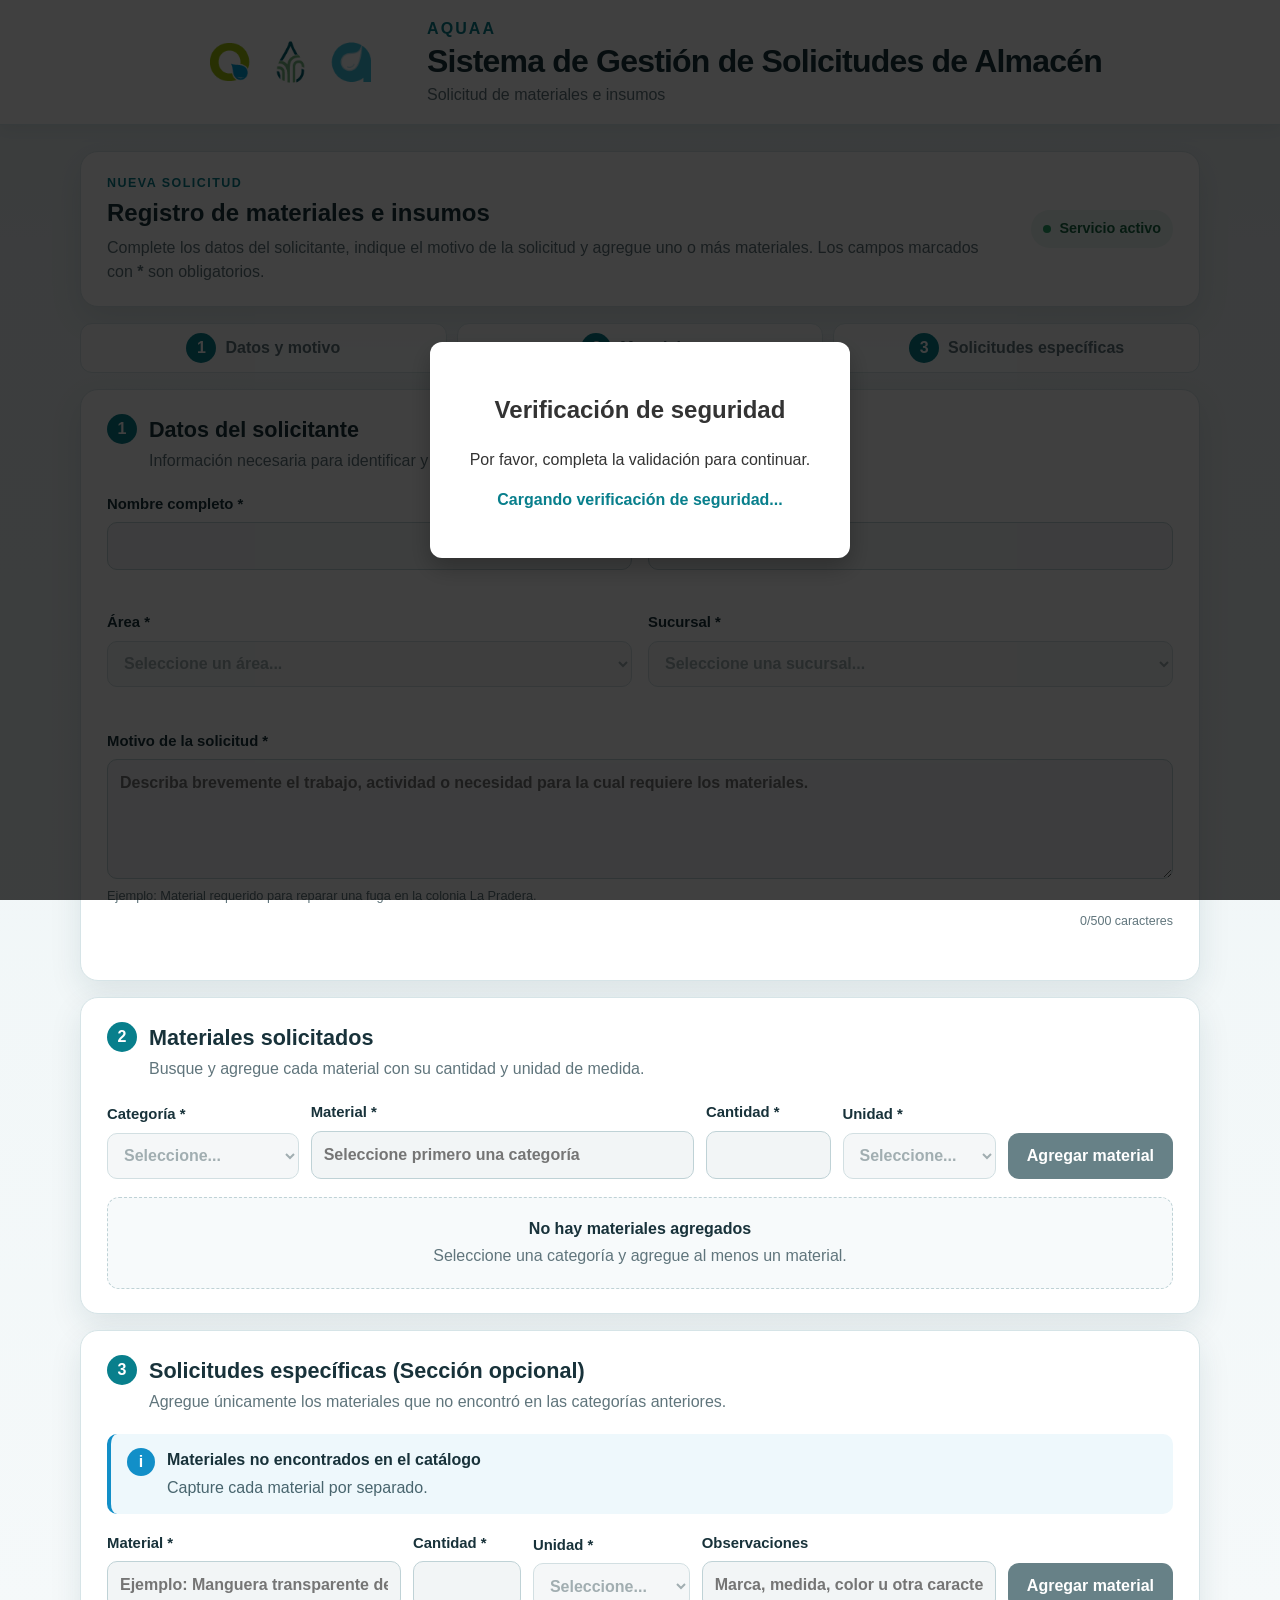
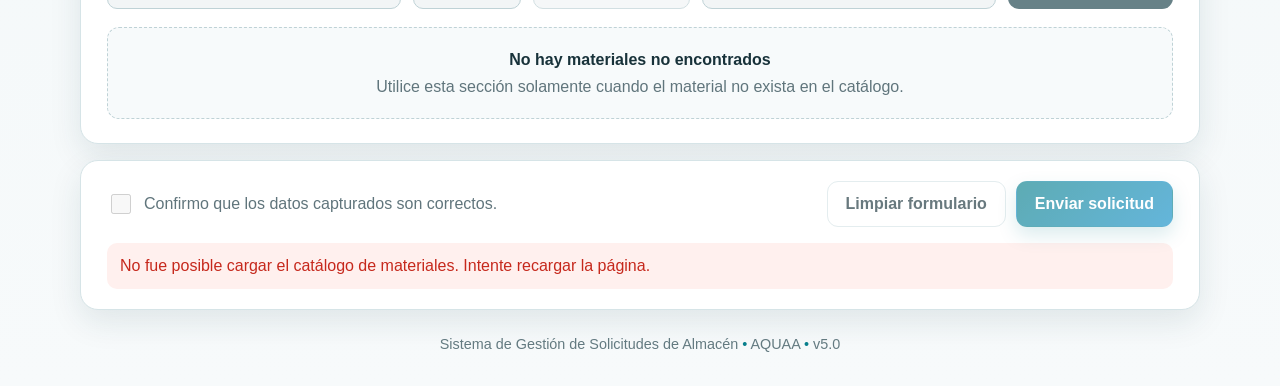
<file: index.html>
<!doctype html>
<html lang="es-MX">
<head>
  <meta charset="utf-8">
  <meta name="viewport" content="width=device-width, initial-scale=1">
  <meta name="author" content="David Andrés Serrano Ortiz">
  <meta name="description" content="Sistema de Gestión de Solicitudes de Almacén de AQUAA">
  <meta name="robots" content="noindex, nofollow">
  <meta name="theme-color" content="#087f8c">

  <title>SGSA | AQUAA</title>

  <link rel="icon" type="image/png" href="img/LOGO-AQUAA.png">
  <link rel="stylesheet" href="styles.css">

  <!-- 1. Carga del script oficial de Cloudflare Turnstile -->
  <script src="https://challenges.cloudflare.com/turnstile/v0/api.js" async defer></script>

</head>
<body>

<!-- MODAL EMERGENTE -->
<div id="captchaOverlay" class="captcha-overlay">
  <div class="captcha-card">
    <h2>Verificación de seguridad</h2>
    <p>Por favor, completa la validación para continuar.</p>

    <!-- Widget Cloudflare Turnstile -->
    <div class="cf-turnstile" 
        data-sitekey="0x4AAAAAAEGXNq1w_tDjES0H" 
        data-callback="alCompletarTurnstile"
        data-expired-callback="alExpirarTurnstile"
        data-error-callback="alErrorTurnstile"
        data-retry="auto"
        data-retry-interval="5000">
    </div>

    <!-- Indicador de estado dinámico -->
    <p id="captchaStatus" style="margin-top: 15px; font-weight: bold; color: #087f8c; min-height: 20px;"></p>
  </div>
</div>

  <a class="skip-link" href="#solicitud">Ir al formulario</a>

  <header class="site-header">
    <div class="header-inner">
      <img
        class="institutional-logo"
        src="img/logo-institucional-aquaa.png"
        alt="Logotipos institucionales de AQUAA">

      <div class="header-copy">
        <p class="brand-label">AQUAA</p>
        <h1>Sistema de Gestión de Solicitudes de Almacén</h1>
        <p>Solicitud de materiales e insumos</p>
      </div>
    </div>
  </header>

  <main class="page-shell" id="solicitud">

    <section class="intro-panel" aria-labelledby="intro-title">
      <div>
        <p class="eyebrow">Nueva solicitud</p>
        <h2 id="intro-title">Registro de materiales e insumos</h2>
        <p>
          Complete los datos del solicitante, indique el motivo de la solicitud
          y agregue uno o más materiales. Los campos marcados con
          <strong>*</strong> son obligatorios.
        </p>
      </div>

      <span class="status-badge" aria-label="Servicio activo">
        <span aria-hidden="true"></span>
        Servicio activo
      </span>
    </section>

    <ol class="steps" aria-label="Etapas de la solicitud">
      <li><span>1</span>Datos y motivo</li>
      <li><span>2</span>Materiales</li>
      <li><span>3</span>Solicitudes específicas</li>
    </ol>

    <form id="requestForm" novalidate>

      <section class="form-card" aria-labelledby="step1-title">
        <header class="section-header">
          <span class="step-number" aria-hidden="true">1</span>
          <div>
            <h2 id="step1-title">Datos del solicitante</h2>
            <p>Información necesaria para identificar y dar seguimiento a la solicitud.</p>
          </div>
        </header>

        <div class="form-grid two-columns">
          <label class="field" for="fullName">
            <span>Nombre completo *</span>
            <input
              id="fullName"
              name="fullName"
              type="text"
              maxlength="150"
              autocomplete="name"
              required>
            <small class="field-error" data-error-for="fullName"></small>
          </label>

          <label class="field" for="email">
            <span>Correo electrónico *</span>
            <input
              id="email"
              name="email"
              type="email"
              maxlength="200"
              autocomplete="email"
              inputmode="email"
              required>
            <small class="field-error" data-error-for="email"></small>
          </label>

          <label class="field" for="area">
            <span>Área *</span>
            <select id="area" name="area" required>
              <option value="">Seleccione un área...</option>
            </select>
            <small class="field-error" data-error-for="area"></small>
          </label>

          <label class="field" for="branch">
            <span>Sucursal *</span>
            <select id="branch" name="branch" required>
              <option value="">Seleccione una sucursal...</option>
            </select>
            <small class="field-error" data-error-for="branch"></small>
          </label>
        </div>

        <label class="field request-reason" for="reason">
          <span>Motivo de la solicitud *</span>
          <textarea
            id="reason"
            name="reason"
            rows="4"
            maxlength="500"
            required
            aria-describedby="reasonHelp reasonCount"
            placeholder="Describa brevemente el trabajo, actividad o necesidad para la cual requiere los materiales."></textarea>

          <small id="reasonHelp" class="field-help">
            Ejemplo: Material requerido para reparar una fuga en la colonia La Pradera.
          </small>

          <small id="reasonCount" class="character-count">
            <span id="reasonCountValue">0</span>/500 caracteres
          </small>

          <small class="field-error" data-error-for="reason"></small>
        </label>
      </section>

      <section class="form-card" aria-labelledby="step2-title">
        <header class="section-header">
          <span class="step-number" aria-hidden="true">2</span>
          <div>
            <h2 id="step2-title">Materiales solicitados</h2>
            <p>Busque y agregue cada material con su cantidad y unidad de medida.</p>
          </div>
        </header>

        <div class="material-grid">
          <label class="field" for="category">
            <span>Categoría *</span>
            <select id="category" name="category">
              <option value="">Seleccione...</option>
            </select>
          </label>

          <label class="field product-search-field" for="productSearch">
            <span>Material *</span>
            <input
              id="productSearch"
              name="productSearch"
              type="search"
              autocomplete="off"
              disabled
              aria-autocomplete="list"
              aria-expanded="false"
              aria-controls="productResults"
              placeholder="Seleccione primero una categoría">

            <div
              id="productResults"
              class="results-list"
              role="listbox"
              aria-label="Resultados de materiales"
              hidden></div>
          </label>

          <label class="field" for="quantity">
            <span>Cantidad *</span>
            <input
              id="quantity"
              name="quantity"
              type="number"
              min="1"
              step="1"
              inputmode="numeric">
          </label>

          <label class="field" for="unit">
            <span>Unidad *</span>
            <select id="unit" name="unit">
              <option value="">Seleccione...</option>
            </select>
          </label>

          <button id="addProductBtn" class="button button-secondary add-material" type="button">
            Agregar material
          </button>
        </div>

        <p id="productError" class="inline-message error" role="alert" hidden></p>

        <div id="emptyProducts" class="empty-state">
          <strong>No hay materiales agregados</strong>
          <span>Seleccione una categoría y agregue al menos un material.</span>
        </div>

        <div id="productsTableWrapper" class="table-wrapper" hidden>
          <table>
            <caption>Materiales incluidos en la solicitud</caption>
            <thead>
              <tr>
                <th scope="col">Material</th>
                <th scope="col">Categoría</th>
                <th scope="col">Cantidad</th>
                <th scope="col">Unidad</th>
                <th scope="col">Acción</th>
              </tr>
            </thead>
            <tbody id="productsTableBody"></tbody>
          </table>
        </div>
      </section>

      <section class="form-card" aria-labelledby="step3-title">
        <header class="section-header">
          <span class="step-number" aria-hidden="true">3</span>
          <div>
            <h2 id="step3-title">Solicitudes específicas (Sección opcional)</h2>
            <p>Agregue únicamente los materiales que no encontró en las categorías anteriores.</p>
          </div>
        </header>

        <div class="info-box">
          <span class="info-icon" aria-hidden="true">i</span>
          <div>
            <strong>Materiales no encontrados en el catálogo</strong>
            <p>Capture cada material por separado.</p>
          </div>
        </div>

        <div class="specific-material-grid">
          <label class="field" for="specificMaterial">
            <span>Material *</span>
            <input
              id="specificMaterial"
              name="specificMaterial"
              type="text"
              maxlength="200"
              autocomplete="off"
              placeholder="Ejemplo: Manguera transparente de 1/2 pulgada">
          </label>

          <label class="field" for="specificQuantity">
            <span>Cantidad *</span>
            <input
              id="specificQuantity"
              name="specificQuantity"
              type="number"
              min="1"
              step="1"
              inputmode="numeric">
          </label>

          <label class="field" for="specificUnit">
            <span>Unidad *</span>
            <select id="specificUnit" name="specificUnit">
              <option value="">Seleccione...</option>
            </select>
          </label>

          <label class="field specific-observations" for="specificObservations">
            <span>Observaciones</span>
            <input
              id="specificObservations"
              name="specificObservations"
              type="text"
              maxlength="500"
              placeholder="Marca, medida, color u otra característica (opcional)">
          </label>

          <button id="addSpecificMaterialBtn" class="button button-secondary add-material" type="button">
            Agregar material
          </button>
        </div>

        <p id="specificMaterialMessage" class="inline-message" role="alert" hidden></p>

        <div id="emptySpecificMaterials" class="empty-state">
          <strong>No hay materiales no encontrados</strong>
          <span>Utilice esta sección solamente cuando el material no exista en el catálogo.</span>
        </div>

        <div id="specificMaterialsTableWrapper" class="table-wrapper" hidden>
          <table>
            <caption>Materiales no encontrados incluidos en la solicitud</caption>
            <thead>
              <tr>
                <th scope="col">Material</th>
                <th scope="col">Cantidad</th>
                <th scope="col">Unidad</th>
                <th scope="col">Observaciones</th>
                <th scope="col">Acción</th>
              </tr>
            </thead>
            <tbody id="specificMaterialsTableBody"></tbody>
          </table>
        </div>
      </section>

      <section class="submit-panel" aria-label="Confirmación y envío">

        <label class="confirmation-row" for="confirmation">
          <input id="confirmation" name="confirmation" type="checkbox">
          <span>Confirmo que los datos capturados son correctos.</span>
        </label>

        <div class="button-row">
          <button class="button button-ghost" type="reset">Limpiar formulario</button>

          <button id="submitBtn" class="button button-primary" type="submit">
            <span class="spinner" aria-hidden="true" hidden></span>
            <span class="submit-label">Enviar solicitud</span>
          </button>
        </div>

        <p id="submitStatus" class="form-status" role="status" aria-live="polite" hidden></p>
      </section>

    </form>
  </main>

  <footer class="site-footer">
    Sistema de Gestión de Solicitudes de Almacén <span>•</span> AQUAA <span>•</span> v5.0
  </footer>

  <template id="successTemplate">
    <div class="modal-backdrop" role="presentation">
      <section class="modal-card" role="dialog" aria-modal="true" aria-labelledby="successTitle">
        <div class="success-mark" aria-hidden="true">✓</div>
        <h2 id="successTitle">Solicitud registrada</h2>
        <p>La solicitud fue enviada correctamente al área de almacén.</p>

        <div class="folio-box">
          <span>Folio asignado</span>
          <strong id="generatedFolio">—</strong>
        </div>

        <p>Conserve este folio para cualquier aclaración o seguimiento.</p>
        <button id="closeModalBtn" class="button button-primary" type="button">Finalizar</button>
      </section>
    </div>
  </template>

  <script src="js/catalogos-generales.js"></script>
  <script src="js/catalogos.js"></script>
  <script src="js/app.js"></script>


  <!-- LÓGICA JAVASCRIPT -->
  <script>
    const URL_WEB_APP = "https://script-proxy.frico.workers.dev";  
    const HORAS_VALIDEZ = 24;
    let erroresTurnstile = 0;
    /*
    * ==========================================================
    * COMPROBAR VALIDACIÓN PREVIA
    * ==========================================================
    */
    document.addEventListener("DOMContentLoaded", function () {
      try {
        const expiracion =
          localStorage.getItem("captcha_expiracion");
        const ahora =
          Date.now();
        if (
          expiracion &&
          ahora < parseInt(expiracion, 10)
        ) {
          cerrarModal();
        } else {
          localStorage.removeItem(
            "captcha_expiracion"
          );
          mostrarEstado(
            "Cargando verificación de seguridad..."
          );
        }
      } catch (error) {
        console.warn(
          "No fue posible consultar localStorage:",
          error
        );
        mostrarEstado(
          "Cargando verificación de seguridad..."
        );
      }
    });

    /*
    * ==========================================================
    * OCULTAR MODAL
    * ==========================================================
    */
    function cerrarModal() {
      const overlay =
        document.getElementById(
          "captchaOverlay"
        );
      if (overlay) {
        overlay.classList.add("oculto");
      }
    }

    /*
    * ==========================================================
    * MOSTRAR MENSAJES
    * ==========================================================
    */
    function mostrarEstado(
      mensaje,
      color
    ) {
      const status =
        document.getElementById(
          "captchaStatus"
        );
      if (!status) {
        return;
      }
      status.style.color =
        color || "#087f8c";
      status.innerText =
        mensaje;
    }

    /*
    * ==========================================================
    * TURNSTILE COMPLETADO
    * ==========================================================
    */
    window.alCompletarTurnstile =
      function (token) {
        erroresTurnstile = 0;
        if (!token) {
          mostrarEstado(
            "No se recibió una verificación válida.",
            "#c0392b"
          );
          return;
        }
        mostrarEstado(
          "Verificando con servidor..."
        );
        procesarVerificacionAutomatica(
          token
        );
      };

    /*
    * ==========================================================
    * TURNSTILE EXPIRADO
    * ==========================================================
    */
    window.alExpirarTurnstile =
      function () {
        mostrarEstado(
          "La verificación expiró. Por favor reintenta.",
          "#c0392b"
        );
      };

    /*
    * ==========================================================
    * ERROR TEMPORAL DE TURNSTILE
    * ==========================================================
    */
    window.alErrorTurnstile =
      function (errorCode) {
        erroresTurnstile++;
        console.warn(
          "Turnstile error:",
          errorCode,
          "Intento:",
          erroresTurnstile
        );

        /*
        * Turnstile normalmente vuelve
        * a intentar automáticamente.
        */
        if (erroresTurnstile < 3) {
          mostrarEstado(
            "Cargando verificación de seguridad..."
          );
          return false;
        }

        mostrarEstado(
          "No fue posible completar la verificación de seguridad. Revisa tu conexión e intenta nuevamente.",
          "#c0392b"
        );
        return true;
      };

    /*
    * ==========================================================
    * VERIFICAR TOKEN EN EL SERVIDOR
    * ==========================================================
    */
    async function procesarVerificacionAutomatica(
      token
    ) {
      const controller =
        new AbortController();

      const timeout =
        setTimeout(
          function () {
            controller.abort();
          },
          15000
        );

      try {
        const respuesta =
          await fetch(
            URL_WEB_APP,
            {
              method: "POST",
              headers: {
                "Content-Type":
                  "application/json"
              },
              body:
                JSON.stringify({
                  token: token
                }),
              signal:
                controller.signal
            }
          );
        clearTimeout(timeout);

        /*
        * Validar respuesta HTTP.
        */
        if (!respuesta.ok) {
          throw new Error(
            "HTTP " +
            respuesta.status
          );
        }

        /*
        * Convertir respuesta a JSON.
        */
        let resultado;
        try {
          resultado =
            await respuesta.json();
        } catch (errorJson) {
          console.error(
            "Respuesta no JSON:",
            errorJson
          );

          throw new Error(
            "Respuesta inválida del servidor."
          );
        }

        /*
        * Verificación aprobada.
        */
        if (
          resultado &&
          (
            resultado.success === true ||
            resultado.ok === true
          )
        ) {

          const tiempoExpiracion =
            Date.now() +
            (
              HORAS_VALIDEZ *
              60 *
              60 *
              1000
            );

          try {
            localStorage.setItem(
              "captcha_expiracion",
              String(tiempoExpiracion)
            );

          } catch (errorStorage) {
            console.warn(
              "No fue posible guardar la sesión:",
              errorStorage
            );
          }
          cerrarModal();
          return;
        }

        /*
        * Verificación rechazada.
        */
        let mensaje =
          "Validación rechazada";

        if (resultado) {
          mensaje =
            resultado.message ||
            resultado.mensaje ||
            mensaje;
        }
        mostrarEstado(
          "Error: " + mensaje,
          "#c0392b"
        );

      } catch (error) {
        clearTimeout(timeout);
        console.error(
          "Error de verificación:",
          error
        );

        if (
          error &&
          error.name === "AbortError"
        ) {
          mostrarEstado(
            "La verificación tardó demasiado. Revisa tu conexión e intenta nuevamente.",
            "#c0392b"
          );
        } else {
          mostrarEstado(
            "Error de conexión con el servidor.",
            "#c0392b"
          );
        }
      }
    }
  </script>


</body>
</html>
</file>
<file: styles.css>
:root {
  --brand-dark: #163f48;
  --brand-teal: #087f8c;
  --brand-blue: #128fc8;
  --brand-light: #e8f4f5;
  --surface: #ffffff;
  --page: #eef5f6;
  --text: #18323a;
  --muted: #60757c;
  --border: #d6e4e7;
  --danger: #c6281c;
  --danger-bg: #fff0ee;
  --success: #196744;
  --success-bg: #eaf8f3;
  --shadow: 0 12px 32px rgba(22, 63, 72, .10);
  --radius-lg: 18px;
  --radius-md: 12px;
}

* { box-sizing: border-box; }
html { scroll-behavior: smooth; }
body {
  margin: 0;
  min-width: 320px;
  color: var(--text);
  background: linear-gradient(180deg, #e7f0f2 0, var(--page) 240px, #f7fafb 100%);
  font-family: Inter, "Segoe UI", Roboto, Arial, sans-serif;
  line-height: 1.5;
}

button, input, select, textarea { font: inherit; }
button { cursor: pointer; }
[hidden] { display: none !important; }

.skip-link {
  position: absolute;
  left: -9999px;
  top: 8px;
  z-index: 1000;
}
.skip-link:focus {
  left: 8px;
  padding: 8px 12px;
  border-radius: 8px;
  background: white;
  box-shadow: var(--shadow);
}

.site-header {
  background: rgba(255, 255, 255, .94);
  border-bottom: 1px solid rgba(8, 127, 140, .14);
  box-shadow: 0 4px 16px rgba(22, 63, 72, .07);
}
.header-inner {
  width: min(1120px, calc(100% - 32px));
  min-height: 124px;
  margin: 0 auto;
  display: flex;
  align-items: center;
  justify-content: center;
  gap: 24px;
  padding: 16px 0;
}
.institutional-logo {
  width: min(225px, 34vw);
  max-height: 72px;
  object-fit: contain;
}
.header-copy { min-width: 0; }
.header-copy h1 {
  margin: 0;
  font-size: clamp(1.35rem, 2.6vw, 2rem);
  line-height: 1.14;
  letter-spacing: -.025em;
}
.header-copy p { margin: 4px 0 0; color: var(--muted); }
.brand-label {
  margin: 0 0 2px !important;
  color: var(--brand-teal) !important;
  font-weight: 800;
  letter-spacing: .13em;
  text-transform: uppercase;
}

.page-shell {
  width: min(1120px, calc(100% - 32px));
  margin: 26px auto 0;
}
.intro-panel,
.form-card,
.submit-panel {
  background: var(--surface);
  border: 1px solid var(--border);
  border-radius: var(--radius-lg);
  box-shadow: var(--shadow);
}
.intro-panel {
  display: flex;
  align-items: center;
  justify-content: space-between;
  gap: 24px;
  padding: 22px 26px;
}
.intro-panel h2 { margin: 2px 0 5px; font-size: 1.5rem; }
.intro-panel p { margin: 0; color: var(--muted); }
.eyebrow {
  color: var(--brand-teal) !important;
  font-size: .78rem;
  font-weight: 800;
  letter-spacing: .12em;
  text-transform: uppercase;
}
.status-badge {
  flex: 0 0 auto;
  display: inline-flex;
  align-items: center;
  gap: 8px;
  padding: 8px 12px;
  border-radius: 999px;
  background: var(--success-bg);
  color: var(--success);
  font-size: .9rem;
  font-weight: 700;
}
.status-badge span {
  width: 8px;
  height: 8px;
  border-radius: 50%;
  background: #26a269;
}

.steps {
  list-style: none;
  display: grid;
  grid-template-columns: repeat(3, 1fr);
  gap: 10px;
  margin: 16px 0;
  padding: 0;
}
.steps li {
  display: flex;
  align-items: center;
  justify-content: center;
  gap: 9px;
  min-height: 50px;
  padding: 8px 12px;
  border: 1px solid var(--border);
  border-radius: var(--radius-md);
  background: rgba(255, 255, 255, .78);
  color: var(--muted);
  font-weight: 700;
  text-align: center;
}
.steps span,
.step-number {
  display: grid;
  place-items: center;
  flex: 0 0 auto;
  width: 30px;
  height: 30px;
  border-radius: 50%;
  background: var(--brand-teal);
  color: white;
  font-weight: 800;
}

#requestForm { display: grid; gap: 16px; }
.form-card { padding: 24px 26px; }
.section-header {
  display: flex;
  align-items: flex-start;
  gap: 12px;
  margin-bottom: 20px;
}
.section-header h2 { margin: 0; font-size: 1.35rem; }
.section-header p { margin: 3px 0 0; color: var(--muted); }
.form-grid { display: grid; gap: 16px; }
.two-columns { grid-template-columns: repeat(2, minmax(0, 1fr)); }
.field {
  display: grid;
  gap: 7px;
  min-width: 0;
  color: var(--text);
  font-weight: 700;
}
.field > span { font-size: .93rem; }
.field-help {
  color: var(--muted);
  font-size: .8rem;
  font-weight: 500;
}
.request-reason { margin-top: 18px; }

input,
select,
textarea {
  width: 100%;
  border: 1px solid #bfd2d6;
  border-radius: 10px;
  background: white;
  color: var(--text);
  padding: 11px 12px;
  outline: none;
  transition: border-color .15s, box-shadow .15s, background-color .15s;
}
input,
select { min-height: 46px; }
textarea {
  min-height: 112px;
  resize: vertical;
}
input:hover,
select:hover,
textarea:hover { border-color: #9fbcc2; }
input:focus,
select:focus,
textarea:focus {
  border-color: var(--brand-teal);
  box-shadow: 0 0 0 3px rgba(8, 127, 140, .13);
}
input[readonly] { background: #f5f8f9; color: #526a70; }
input:disabled,
select:disabled,
textarea:disabled {
  cursor: not-allowed;
  background: #f2f5f6;
  color: #7a8c91;
}
[aria-invalid="true"] { border-color: var(--danger); }
.field-error {
  min-height: 18px;
  color: var(--danger);
  font-size: .78rem;
  font-weight: 600;
}
.character-count {
  min-height: 18px;
  color: var(--muted);
  font-size: .78rem;
  font-weight: 500;
  text-align: right;
}

.material-grid {
  display: grid;
  grid-template-columns: 1fr 2fr .65fr .8fr auto;
  gap: 12px;
  align-items: end;
}
.specific-material-grid {
  display: grid;
  grid-template-columns: 1.5fr .55fr .8fr 1.5fr auto;
  gap: 12px;
  align-items: end;
}
.specific-observations { min-width: 220px; }
.inline-message.warning {
  background: #fff7df;
  color: #7a5710;
}
.product-search-field { position: relative; }
.results-list {
  position: absolute;
  z-index: 20;
  top: calc(100% - 1px);
  left: 0;
  right: 0;
  max-height: 270px;
  overflow-y: auto;
  border: 1px solid var(--border);
  border-radius: 10px;
  background: white;
  box-shadow: 0 14px 28px rgba(22, 63, 72, .14);
}
.result-item {
  display: block;
  width: 100%;
  padding: 10px 12px;
  border: 0;
  border-bottom: 1px solid #eef3f4;
  background: white;
  color: var(--text);
  text-align: left;
}
.result-item:hover,
.result-item:focus {
  background: var(--brand-light);
  outline: none;
}
.result-item small { color: var(--muted); }
.result-empty { padding: 14px; color: var(--muted); }
.add-material { min-height: 46px; white-space: nowrap; }

.empty-state {
  display: flex;
  flex-direction: column;
  align-items: center;
  justify-content: center;
  gap: 3px;
  min-height: 92px;
  margin-top: 18px;
  border: 1px dashed #bfd2d6;
  border-radius: 12px;
  background: #f7fafb;
  color: var(--muted);
  text-align: center;
}
.empty-state strong { color: var(--text); }
.table-wrapper {
  margin-top: 18px;
  overflow-x: auto;
  border: 1px solid var(--border);
  border-radius: 12px;
}
table {
  width: 100%;
  min-width: 720px;
  border-collapse: collapse;
}
caption {
  padding: 12px 14px;
  background: #f3f8f9;
  color: var(--text);
  font-weight: 800;
  text-align: left;
}
th,
td {
  padding: 11px 14px;
  border-top: 1px solid var(--border);
  text-align: left;
  vertical-align: middle;
}
th {
  background: #edf5f6;
  color: var(--brand-dark);
  font-size: .84rem;
}
td small { color: var(--muted); }
.remove-button {
  border: 0;
  background: transparent;
  color: var(--danger);
  font-weight: 700;
}
.remove-button:hover,
.remove-button:focus { text-decoration: underline; }

.info-box {
  display: flex;
  gap: 12px;
  margin-bottom: 18px;
  padding: 14px 16px;
  border-left: 4px solid var(--brand-blue);
  border-radius: 10px;
  background: #eef8fc;
}
.info-box p {
  margin: 4px 0 0;
  color: #48656e;
  font-weight: 400;
}
.info-icon {
  display: grid;
  place-items: center;
  flex: 0 0 auto;
  width: 28px;
  height: 28px;
  border-radius: 50%;
  background: var(--brand-blue);
  color: white;
  font-weight: 900;
}

.submit-panel {
  display: grid;
  grid-template-columns: 1fr auto;
  align-items: center;
  gap: 16px;
  padding: 20px 26px;
}
.confirmation-row {
  display: flex;
  align-items: center;
  gap: 10px;
  color: var(--muted);
}
.confirmation-row input {
  width: 20px;
  height: 20px;
  min-height: auto;
  accent-color: var(--brand-teal);
}
.button-row { display: flex; gap: 10px; }
.button {
  min-height: 44px;
  padding: 10px 18px;
  border: 1px solid transparent;
  border-radius: 11px;
  font-weight: 800;
  transition: transform .15s, box-shadow .15s, opacity .15s;
}
.button:hover:not(:disabled) { transform: translateY(-1px); }
.button:focus-visible { outline: 3px solid rgba(18, 143, 200, .28); outline-offset: 2px; }
.button:disabled { cursor: wait; opacity: .65; }
.button-primary {
  background: linear-gradient(135deg, var(--brand-teal), var(--brand-blue));
  color: white;
  box-shadow: 0 8px 18px rgba(8, 127, 140, .22);
}
.button-secondary { background: var(--brand-dark); color: white; }
.button-ghost { background: white; border-color: var(--border); color: var(--text); }
.inline-message,
.form-status {
  margin: 14px 0 0;
  padding: 11px 13px;
  border-radius: 10px;
}
.form-status { grid-column: 1 / -1; margin: 0; }
.error { background: var(--danger-bg); color: var(--danger); }
.spinner {
  display: inline-block;
  width: 16px;
  height: 16px;
  margin-right: 7px;
  border: 2px solid rgba(255, 255, 255, .45);
  border-top-color: white;
  border-radius: 50%;
  vertical-align: -3px;
  animation: spin .8s linear infinite;
}
@keyframes spin { to { transform: rotate(360deg); } }

.site-footer {
  padding: 24px 16px 30px;
  color: #637a80;
  font-size: .9rem;
  text-align: center;
}
.site-footer span { color: var(--brand-teal); }
.modal-open { overflow: hidden; }
.modal-backdrop {
  position: fixed;
  inset: 0;
  z-index: 100;
  display: grid;
  place-items: center;
  padding: 20px;
  background: rgba(8, 33, 40, .62);
}
.modal-card {
  width: min(470px, 100%);
  padding: 30px;
  border-radius: 20px;
  background: white;
  box-shadow: 0 24px 60px rgba(0, 0, 0, .25);
  text-align: center;
}
.modal-card h2 { margin: 5px 0 8px; }
.modal-card p { color: var(--muted); }
.success-mark {
  display: grid;
  place-items: center;
  width: 54px;
  height: 54px;
  margin: 0 auto 12px;
  border-radius: 50%;
  background: #e9f8f1;
  color: #168457;
  font-size: 1.8rem;
  font-weight: 900;
}
.folio-box {
  margin: 18px 0;
  padding: 13px;
  border-radius: 12px;
  background: var(--brand-light);
}
.folio-box span,
.folio-box strong { display: block; }
.folio-box strong {
  margin-top: 3px;
  color: var(--brand-dark);
  font-size: 1.35rem;
}

@media (max-width: 920px) {
  .material-grid { grid-template-columns: repeat(2, minmax(0, 1fr)); }
  .specific-material-grid { grid-template-columns: repeat(2, minmax(0, 1fr)); }
  .specific-observations { min-width: 0; }
  .product-search-field { grid-column: span 2; }
  .add-material { align-self: end; }
}

@media (max-width: 700px) {
  .header-inner {
    min-height: 112px;
    flex-direction: column;
    gap: 7px;
    padding: 13px 0;
    text-align: center;
  }
  .institutional-logo {
    width: min(205px, 72vw);
    max-height: 58px;
  }
  .header-copy h1 { font-size: 1.22rem; }
  .header-copy p { font-size: .87rem; }
  .brand-label { display: none; }
  .page-shell {
    width: min(100% - 20px, 1120px);
    margin-top: 14px;
  }
  .intro-panel { align-items: flex-start; padding: 18px; }
  .status-badge { display: none; }
  .steps { gap: 6px; }
  .steps li {
    flex-direction: column;
    gap: 4px;
    min-height: 70px;
    padding: 7px 4px;
    font-size: .74rem;
  }
  .steps span { width: 26px; height: 26px; }
  .form-card { padding: 20px 16px; }
  .two-columns,
  .material-grid,
  .specific-material-grid { grid-template-columns: 1fr; }
  .product-search-field { grid-column: auto; }
  .submit-panel {
    grid-template-columns: 1fr;
    padding: 18px 16px;
  }
  .button-row { width: 100%; }
  .button-row .button { flex: 1; }
}

@media (max-width: 430px) {
  .intro-panel h2 { font-size: 1.25rem; }
  .section-header h2 { font-size: 1.2rem; }
  .button-row { flex-direction: column; }
}

@media (prefers-reduced-motion: reduce) {
  html { scroll-behavior: auto; }
  *, *::before, *::after {
    animation-duration: .01ms !important;
    animation-iteration-count: 1 !important;
    transition-duration: .01ms !important;
  }
}

/*-------------------------------------
----------------------------------------
----------------------------------------- */
/* CSS PARA EMERGENTE VERIFICACION */

.captcha-overlay {
  position: fixed;
  inset: 0;
  width: 100%;
  height: 100vh;
  min-height: 100dvh;
  background: rgba(0, 0, 0, 0.75);
  display: flex;
  align-items: center;
  justify-content: center;
  padding: 20px;
  box-sizing: border-box;
  overflow-y: auto;
  z-index: 99999;
}

.captcha-overlay.oculto {
  display: none !important;
}

.captcha-card {
  position: relative;

  background: #ffffff;
  color: #333333;

  padding: 30px;
  border-radius: 12px;

  text-align: center;

  width: 100%;
  max-width: 420px;

  box-sizing: border-box;

  box-shadow: 0 10px 25px rgba(0, 0, 0, 0.25);

  font-family: inherit;

  z-index: 100000;
}
 /*
  .captcha-overlay {
    position: fixed;
    top: 0;
    left: 0;
    width: 100vw;
    height: 100vh;
    background-color: rgba(0, 0, 0, 0.75);
    backdrop-filter: blur(4px);
    display: flex;
    align-items: center;
    justify-content: center;
    z-index: 99999;
  }

  /* Ocultamiento forzado mediante !important 
  .captcha-overlay.oculto {
    display: none !important;
  }

  .captcha-card {
    background-color: #ffffff;
    padding: 30px;
    border-radius: 12px;
    text-align: center;
    max-width: 420px;
    width: 90%;
    box-shadow: 0 10px 25px rgba(0, 0, 0, 0.25);
    font-family: inherit;
  }

  .captcha-card h2 {
    margin-top: 0;
    color: #087f8c;
    font-size: 1.4rem;
  }

  .captcha-card p {
    color: #555555;
    font-size: 0.95rem;
    margin-bottom: 20px;
  }

  #btnContinuar {
    margin-top: 15px;
    padding: 10px 20px;
    border: none;
    border-radius: 6px;
    font-weight: bold;
    transition: all 0.3s ease;
  }
*/
</file>
